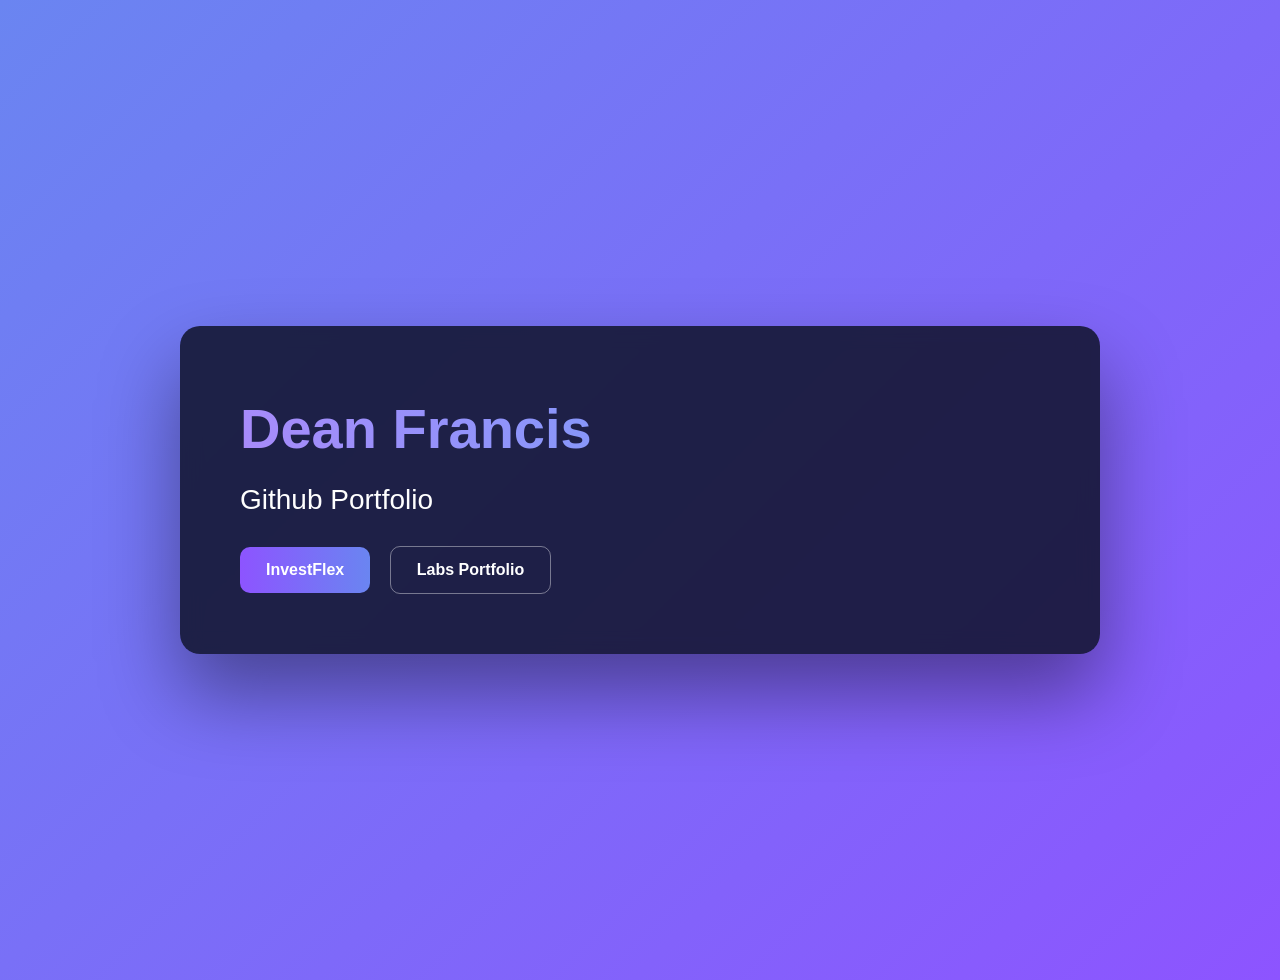
<file: index.html>
<!DOCTYPE html>
<html>
<head>
  <link rel="icon" type="images/x-icon" href="images/Dean Photo.jpeg" />
  <title>Dean Francis 22212761</title>
  <link rel="stylesheet" href="styles/style.css">
</head>

<body>
  <div class="hero-wrapper">
    <div class="hero-card">
      <h1 class="name">Dean Francis</h1>
      <h2 class="tagline">Github Portfolio</h2>
      <div class="hero-buttons">
        <a href="investflex.html" class="primary-btn">InvestFlex</a>
        <a href="labs.html" class="secondary-btn">Labs Portfolio</a>
      </div>
    </div>
  </div>
</body>
</html>
</file>
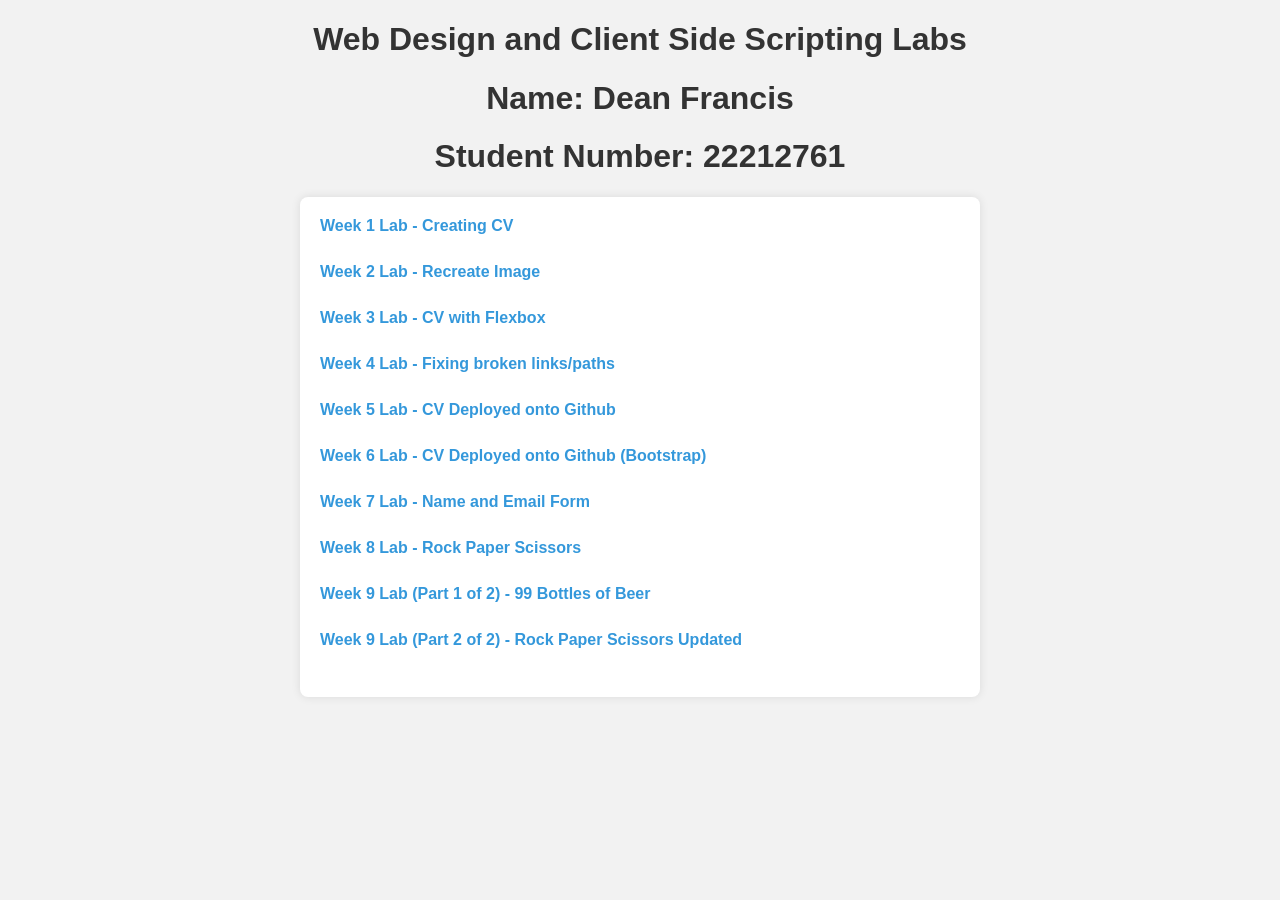
<file: Labs - Web Design and Client Side Scripting/index.html>
<!DOCTYPE html>
<html>
	<head>
		<link rel="icon" type="images/x-icon" href="images/Dean Photo.jpeg" />
		<title>Labs Dean Francis 22212761</title>
		<link rel="stylesheet" href="styles/style.css">
	</head>
	<body>
	<h1>Web Design and Client Side Scripting Labs</h1>
	<h1>Name: Dean Francis</h1>
	<h1>Student Number: 22212761</h1>
	<div id="header">
			<div class="link"><a href="Week 1/CV.html">Week 1 Lab - Creating CV</a></div>
			<br/>
			<div class="link"><a href="Week 2/week2lab.html">Week 2 Lab - Recreate Image</a></div>
			<br/>
			<div class="link"><a href="Week 3/CV.html">Week 3 Lab - CV with Flexbox</a></div>
			<br/>
			<div class="link"><a href="Week 4/index.html">Week 4 Lab - Fixing broken links/paths</a></div>
			<br/>
			<div class="link"><a href="Week 5/index.html">Week 5 Lab - CV Deployed onto Github</a></div>
			<br/>
			<div class="link"><a href="Week 6/index.html">Week 6 Lab - CV Deployed onto Github (Bootstrap)</a></div>
			<br/>
			<div class="link"><a href="Week 7/index.html">Week 7 Lab - Name and Email Form</a></div>
			<br/>
			<div class="link"><a href="Week 8/index.html">Week 8 Lab - Rock Paper Scissors</a></div>
			<br/>
			<div class="link"><a href="Week 9/Lab - 99 Bottles of Beer/index.html">Week 9 Lab (Part 1 of 2) - 99 Bottles of Beer</a></div>
			<br/>
			<div class="link"><a href="Week 9/Lab - Rock Paper Scissors/index.html">Week 9 Lab (Part 2 of 2) - Rock Paper Scissors Updated</a></div>
			<br/>
	</div>
	
	</body>
</html>
</file>
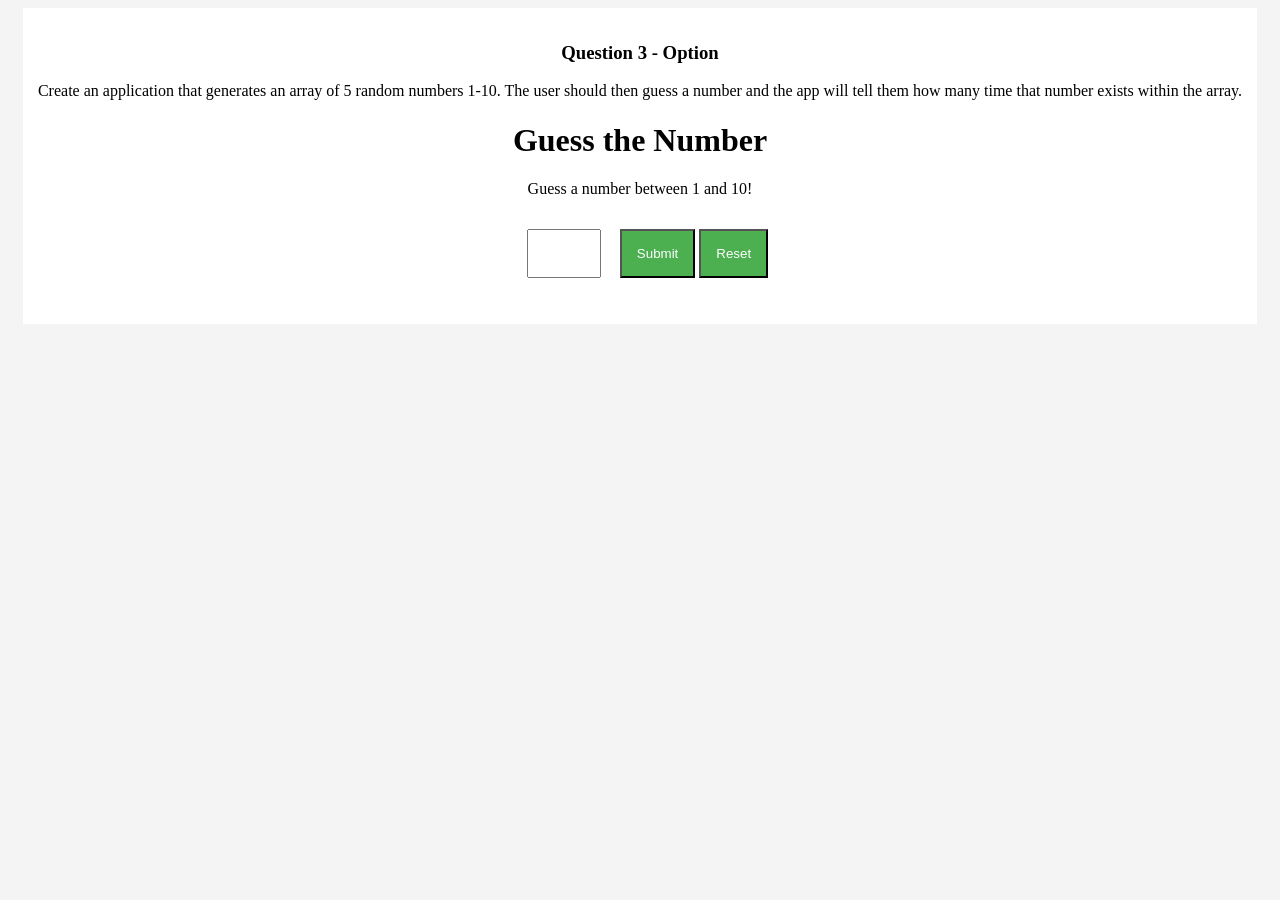
<file: Week 10/index.html>
<!DOCTYPE html>
<html>
<head>
<title>Lab 10 - Question 3 Option</title>
<link rel="stylesheet" href="style.css">
</head>

<body>

	<div class="container">
		<h3>Question 3 - Option</h3>
			<p>Create an application that generates an array of 5 random numbers 1-10. The user should then guess a number and the app will tell them how many time that number exists within the array.</p>
			<h1>Guess the Number</h1>
			<p>Guess a number between 1 and 10!</p>
				<input type="number" id="userGuess" min="1" max="10">
				<button onclick="checkGuess()">Submit</button>
				<button onclick="resetGame()">Reset</button>
			<p id="result"></p>
	</div>
  
<script src="script.js"></script>
</body>
</html>
</file>
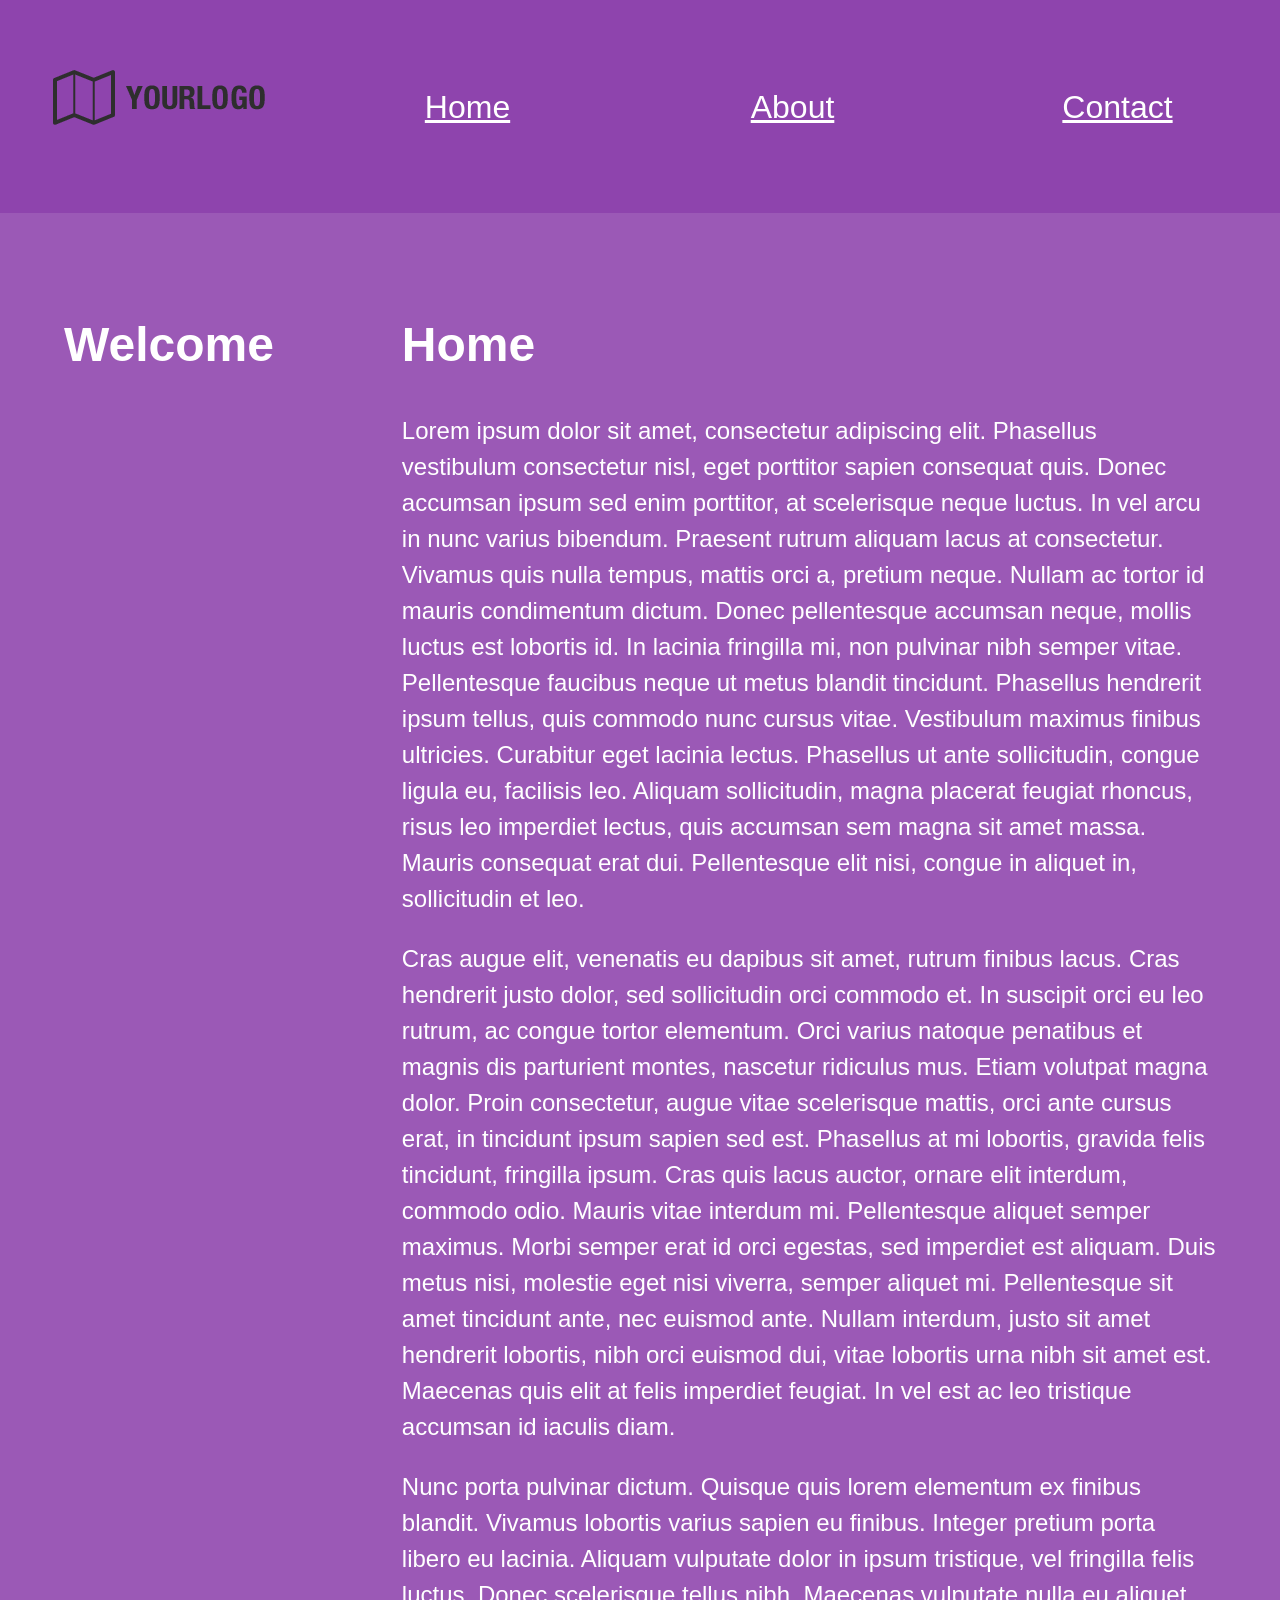
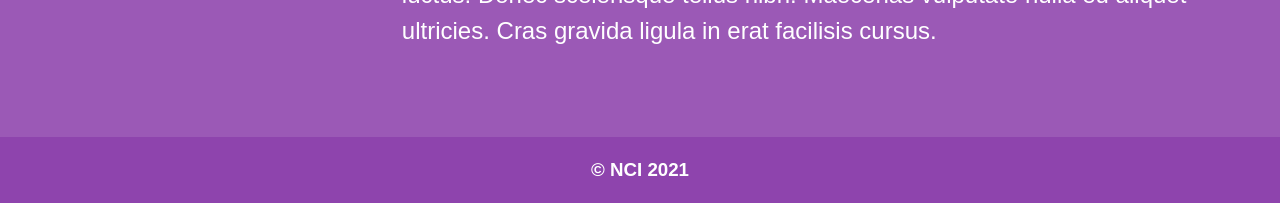
<file: Week 4/index.html>
<!DOCTYPE html>
<html>
	<head>
		<title>Home</title>
		<link rel="stylesheet" href="styles/style.css"/>
	</head>
	<body>
		<div id="header">
			<div id="header1"><img src="images/lipsum.png" alt="Logo"></div>
			<div id="header2">
				<div class="link"><a href="index.html">Home</a></div>
				<div class="link"><a href="about/about.html">About</a></div>
				<div class="link"><a href="contact/contact.html">Contact</a></div>
			</div>
		</div>
		<div id="main">
			<div id="sidebar">
				<h1>Welcome</h1>
			</div>
			<div id="content">
				<h1>Home</h1>
				<p>
					Lorem ipsum dolor sit amet, consectetur adipiscing elit. Phasellus vestibulum consectetur nisl, eget porttitor sapien consequat quis. Donec accumsan ipsum sed enim porttitor, at scelerisque neque luctus. In vel arcu in nunc varius bibendum. Praesent rutrum aliquam lacus at consectetur. Vivamus quis nulla tempus, mattis orci a, pretium neque. Nullam ac tortor id mauris condimentum dictum. Donec pellentesque accumsan neque, mollis luctus est lobortis id. In lacinia fringilla mi, non pulvinar nibh semper vitae. Pellentesque faucibus neque ut metus blandit tincidunt. Phasellus hendrerit ipsum tellus, quis commodo nunc cursus vitae. Vestibulum maximus finibus ultricies. Curabitur eget lacinia lectus. Phasellus ut ante sollicitudin, congue ligula eu, facilisis leo. Aliquam sollicitudin, magna placerat feugiat rhoncus, risus leo imperdiet lectus, quis accumsan sem magna sit amet massa. Mauris consequat erat dui. Pellentesque elit nisi, congue in aliquet in, sollicitudin et leo.
				</p>
				<p>
					Cras augue elit, venenatis eu dapibus sit amet, rutrum finibus lacus. Cras hendrerit justo dolor, sed sollicitudin orci commodo et. In suscipit orci eu leo rutrum, ac congue tortor elementum. Orci varius natoque penatibus et magnis dis parturient montes, nascetur ridiculus mus. Etiam volutpat magna dolor. Proin consectetur, augue vitae scelerisque mattis, orci ante cursus erat, in tincidunt ipsum sapien sed est. Phasellus at mi lobortis, gravida felis tincidunt, fringilla ipsum. Cras quis lacus auctor, ornare elit interdum, commodo odio. Mauris vitae interdum mi. Pellentesque aliquet semper maximus. Morbi semper erat id orci egestas, sed imperdiet est aliquam. Duis metus nisi, molestie eget nisi viverra, semper aliquet mi. Pellentesque sit amet tincidunt ante, nec euismod ante. Nullam interdum, justo sit amet hendrerit lobortis, nibh orci euismod dui, vitae lobortis urna nibh sit amet est. Maecenas quis elit at felis imperdiet feugiat. In vel est ac leo tristique accumsan id iaculis diam.
				</p>
				<p>
					Nunc porta pulvinar dictum. Quisque quis lorem elementum ex finibus blandit. Vivamus lobortis varius sapien eu finibus. Integer pretium porta libero eu lacinia. Aliquam vulputate dolor in ipsum tristique, vel fringilla felis luctus. Donec scelerisque tellus nibh. Maecenas vulputate nulla eu aliquet ultricies. Cras gravida ligula in erat facilisis cursus.
				</p>			
			</div>
		</div>
		<div id="footer">
			<div class="foot"></div>
			<div class="foot"><h3>&copy; NCI 2021</h3></div>
			<div class="foot"></div>
		</div>		
	</body>
</html>
</file>
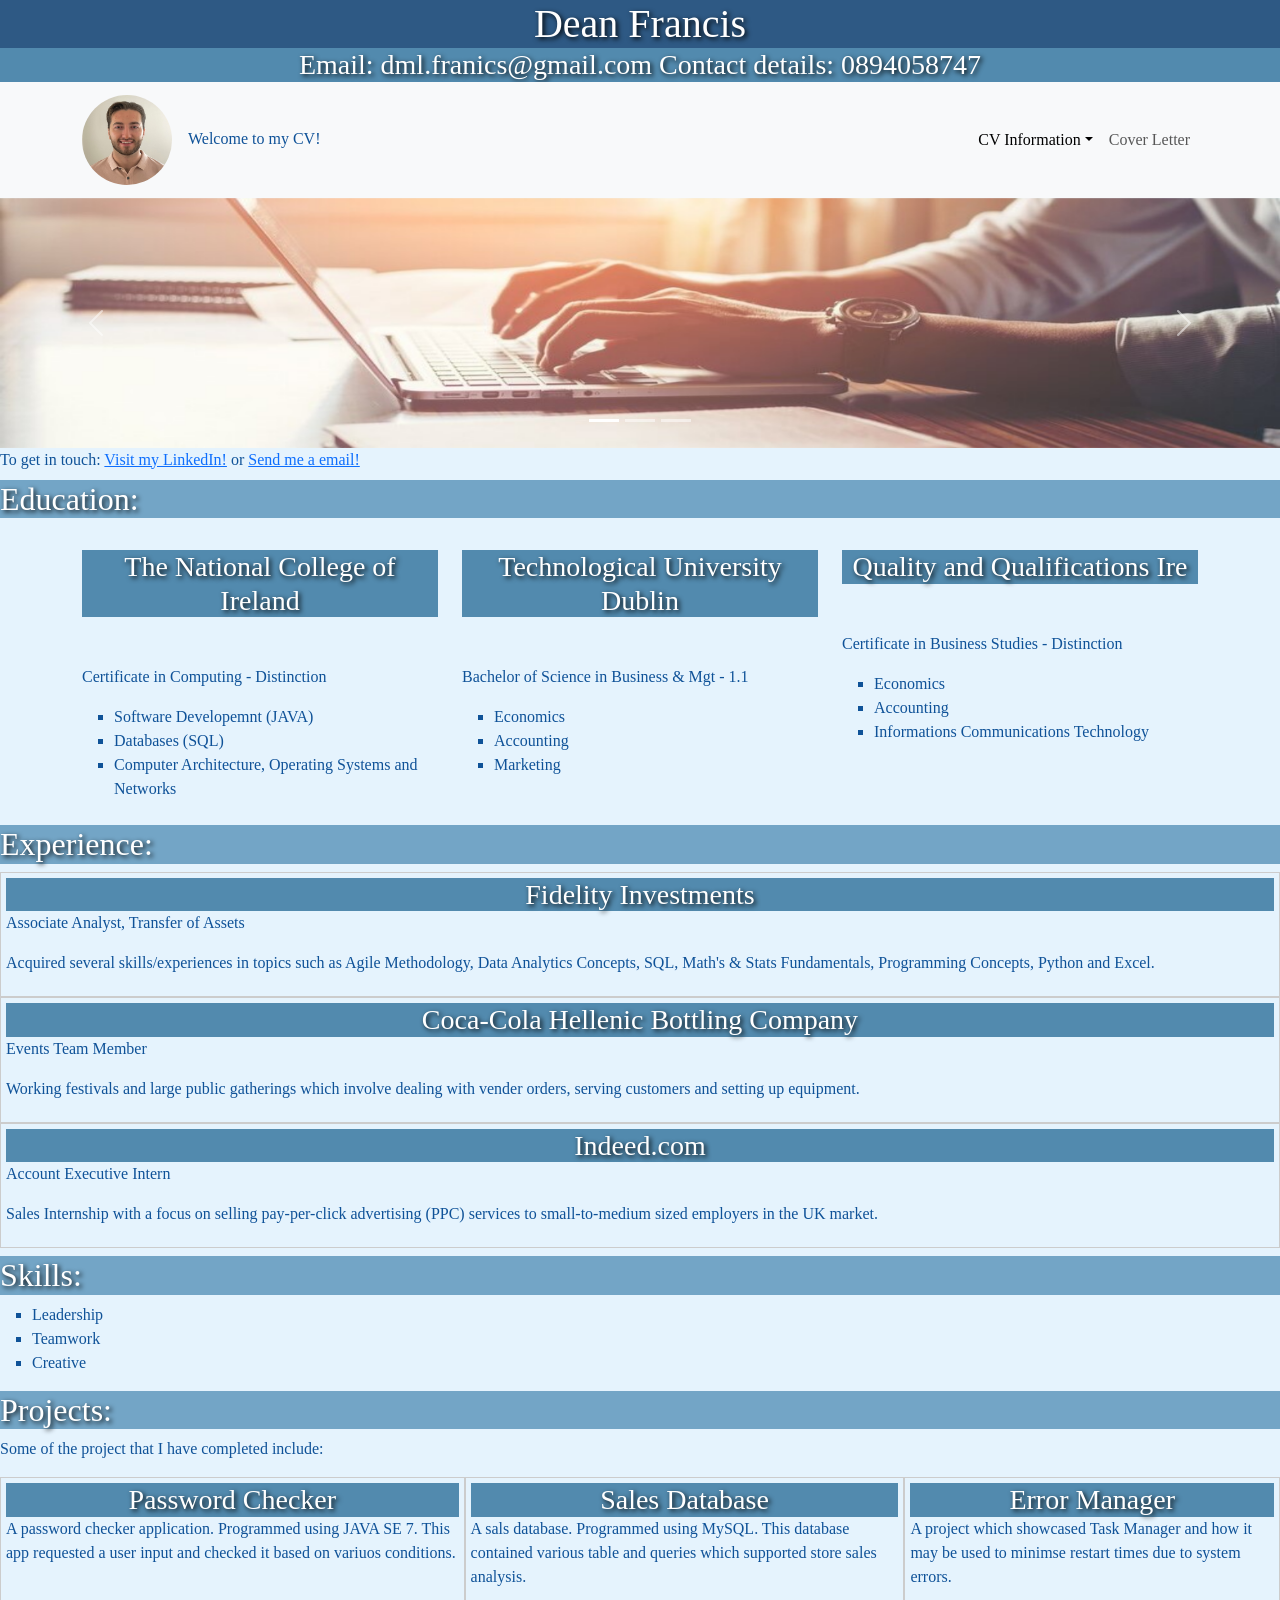
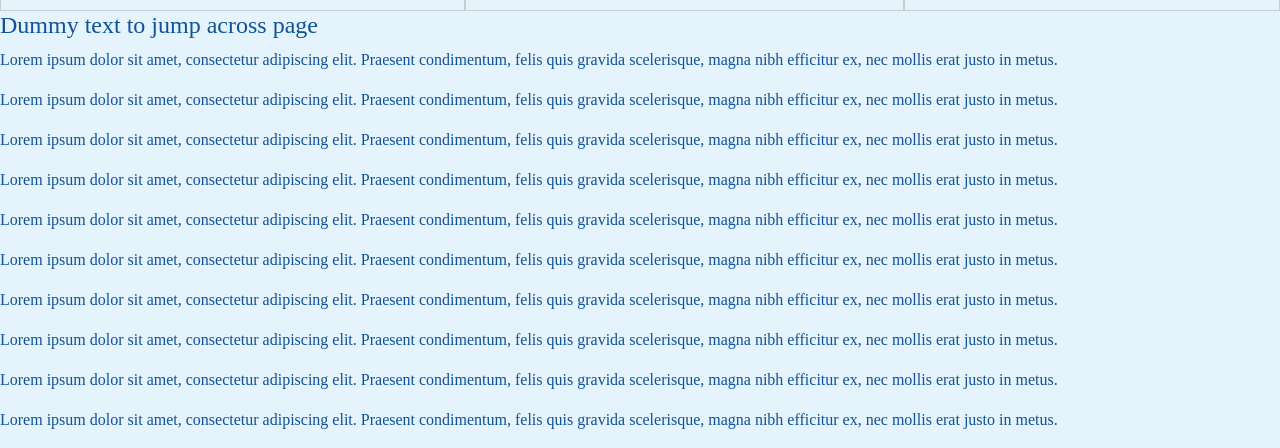
<file: Week 5/index.html>
<!DOCTYPE html>
<html>
<head>
	<title>My CV</title>
	<link href="https://cdn.jsdelivr.net/npm/bootstrap@5.0.2/dist/css/bootstrap.min.css" rel="stylesheet" integrity="sha384-EVSTQN3/azprG1Anm3QDgpJLIm9Nao0Yz1ztcQTwFspd3yD65VohhpuuCOmLASjC" crossorigin="anonymous">
	<script src="https://cdn.jsdelivr.net/npm/bootstrap@5.0.2/dist/js/bootstrap.bundle.min.js" integrity="sha384-MrcW6ZMFYlzcLA8Nl+NtUVF0sA7MsXsP1UyJoMp4YLEuNSfAP+JcXn/tWtIaxVXM" crossorigin="anonymous"></script>
	<link rel="Stylesheet" href="styles/CV.css">
</head>
<body>
	<a id="linked-welcome"></a>
	<h1>Dean Francis</h1>
	<h3>Email: <span id="email">dml.franics@gmail.com</span> Contact details: <span id="contact-details"> 0894058747</span></h3>
	
	<!--NavBar-->
	<nav class="navbar navbar-expand-lg navbar-light bg-light">
		  <div class="container">
			<a><img src="images/Dean Photo.jpeg" alt="Picture of Dean" class="navbar-brand deanpic" height="70" />Welcome to my CV!</a>
			<button class="navbar-toggler" type="button" data-bs-toggle="collapse" data-bs-target="#navbarNav" aria-controls="navbarNav" aria-expanded="false" aria-label="Toggle navigation">
			  <span class="navbar-toggler-icon"></span>
			</button>
			<div class="collapse navbar-collapse" id="navbarNav">
			  <ul class="navbar-nav ms-auto">
				<li class="nav-item nav-item dropdown">
				  <a class="nav-link active nav-link dropdown-toggle" aria-current="page" href="index.html" id="navbarDropdownMenuLink" role="button" data-bs-toggle="dropdown" aria-expanded="false">CV Information</a>
						  </a>
						  <ul class="dropdown-menu" aria-labelledby="navbarDropdownMenuLink">
							<li><a class="dropdown-item" href="#linked-welcome">Welcome</a></li>
							<li><a class="dropdown-item" href="#linked-education">Education</a></li>
							<li><a class="dropdown-item" href="#linked-experience">Experience</a></li>
							<li><a class="dropdown-item" href="#linked-skills">Skills</a></li>
							<li><a class="dropdown-item" href="#linked-projects">Projects</a></li>
						  </ul>
						</li>
				<li class="nav-item">
				  <a class="nav-link" href="coverletter/Coverletter.html">Cover Letter</a>
				</li>
			  </ul>
			</div>
		  </div>
		</nav>
	<!--Carousel-->
	<div id="carouselExampleIndicators" class="carousel slide" data-bs-ride="carousel">
		  <div class="carousel-indicators">
			<button type="button" data-bs-target="#carouselExampleIndicators" data-bs-slide-to="0" class="active" aria-current="true" aria-label="Slide 1"></button>
			<button type="button" data-bs-target="#carouselExampleIndicators" data-bs-slide-to="1" aria-label="Slide 2"></button>
			<button type="button" data-bs-target="#carouselExampleIndicators" data-bs-slide-to="2" aria-label="Slide 3"></button>
		  </div>
		  <div class="carousel-inner">
			<div class="carousel-item active">
			  <img src="images/comp.jpg" class="d-block w-100" alt="Handing CV">
			</div>
			<div class="carousel-item">
			  <img src="images/copyprojects.jpg" class="d-block w-100" alt="Projects worked">
			</div>
			<div class="carousel-item">
			  <img src="images/copycopycontact.jpg" class="d-block w-100" alt="Get in contact">
			</div>
		  </div>
		  <button class="carousel-control-prev" type="button" data-bs-target="#carouselExampleIndicators" data-bs-slide="prev">
			<span class="carousel-control-prev-icon" aria-hidden="true"></span>
			<span class="visually-hidden">Previous</span>
		  </button>
		  <button class="carousel-control-next" type="button" data-bs-target="#carouselExampleIndicators" data-bs-slide="next">
			<span class="carousel-control-next-icon" aria-hidden="true"></span>
			<span class="visually-hidden">Next</span>
		  </button>
		</div>
	
	<!--Get in touch-->
	<a> To get in touch: </a>
	<a href="https://www.linkedin.com/in/deanfrancis/">Visit my LinkedIn!</a>
	<a> or </a>
	<a href="mailto:dml.francis@gmail.com">Send me a email!</a>
	<br>
			
	<!--Education Cards-->
	<h4 id="linked-education"></h4>
	<h2 class="Headings">Education: </h2>
		<div class="container pt-4">
			<div class="row">
				<div class="col-sm">
					<h3 class="College">The National College of Ireland</h3>
						<br></br>
						<p class="Subjects">Certificate in Computing - Distinction</p>
							<ul id="skill-list">
								<li>Software Developemnt (JAVA)</li>
								<li>Databases (SQL)</li>
								<li>Computer Architecture, Operating Systems and Networks</li>
							</ul>
				</div>
				<div class="col-sm">
				<h3 class="College">Technological University Dublin</h3>
						<br></br>
						<p class="Subjects">Bachelor of Science in Business & Mgt - 1.1</p>
							<ul id="skill-list">
								<li>Economics</li>
								<li>Accounting</li>
								<li>Marketing</li>
							</ul>	
				</div>
				<div class="col-sm">
				<h3 class="College">Quality and Qualifications Ire</h3>
						<br></br>
						<p class="Subjects">Certificate in Business Studies - Distinction</p>
							<ul id="skill-list">
								<li>Economics</li>
								<li>Accounting</li>
								<li>Informations Communications Technology</li>
							</ul>
				</div>
			</div>
		</div>
	
	<h4 id="linked-experience"></h4>
	<h2 class="Headings">Experience:</h2>
	<div class="container-1">
		<div class="box-1">
			<h3>Fidelity Investments</h3>
			<p>Associate Analyst, Transfer of Assets</p>
			<p>Acquired several skills/experiences in topics such as Agile Methodology, Data Analytics Concepts, SQL, Math's & Stats Fundamentals, Programming Concepts, Python and Excel.</p>
		</div>
		<div class="box-2">
			<h3>Coca-Cola Hellenic Bottling Company</h3>
			<p>Events Team Member</p>
			<p>Working festivals and large public gatherings which involve dealing with vender orders, serving customers and setting up equipment.</p>
		</div>
		<div class="box-3">
			<h3>Indeed.com</h3>
			<p>Account Executive Intern</p>
			<p>Sales Internship with a focus on selling pay-per-click advertising (PPC) services to small-to-medium sized employers in the UK market.</p>
		</div>
	</div>
	
	<h4 id="linked-skills"></h4>
	<h2 class="Headings">Skills: </h2>
		<ul id="skill-list">
			<li>Leadership</li>
			<li>Teamwork</li>
			<li>Creative</li>
		</ul>
		
	<h4 id="linked-projects"></h4>
	<h2 class="Headings">Projects: </h2>
	<p>Some of the project that I have completed include:</p>
	<div class="container-2">
		<div class="box-1">
			<h3>Password Checker</h3>
			<p>A password checker application. Programmed using JAVA SE 7. This app requested a user input and checked it based on variuos conditions.</p>
		</div>
		<div class="box-2">
			<h3>Sales Database</h3>
			<p>A sals database. Programmed using MySQL. This database contained various table and queries which supported store sales analysis.</p>
		</div>
		<div class="box-3">
			<h3>Error Manager</h3>
			<p>A project which showcased Task Manager and how it may be used to minimse restart times due to system errors.</p>
		</div>
	</div>
	
	<h4>Dummy text to jump across page</h4>
	<p>Lorem ipsum dolor sit amet, consectetur adipiscing elit. Praesent condimentum, felis quis gravida scelerisque, magna nibh efficitur ex, nec mollis erat justo in metus.</p>
	<p>Lorem ipsum dolor sit amet, consectetur adipiscing elit. Praesent condimentum, felis quis gravida scelerisque, magna nibh efficitur ex, nec mollis erat justo in metus.</p>
	<p>Lorem ipsum dolor sit amet, consectetur adipiscing elit. Praesent condimentum, felis quis gravida scelerisque, magna nibh efficitur ex, nec mollis erat justo in metus.</p>
	<p>Lorem ipsum dolor sit amet, consectetur adipiscing elit. Praesent condimentum, felis quis gravida scelerisque, magna nibh efficitur ex, nec mollis erat justo in metus.</p>
	<p>Lorem ipsum dolor sit amet, consectetur adipiscing elit. Praesent condimentum, felis quis gravida scelerisque, magna nibh efficitur ex, nec mollis erat justo in metus.</p>
	<p>Lorem ipsum dolor sit amet, consectetur adipiscing elit. Praesent condimentum, felis quis gravida scelerisque, magna nibh efficitur ex, nec mollis erat justo in metus.</p>
	<p>Lorem ipsum dolor sit amet, consectetur adipiscing elit. Praesent condimentum, felis quis gravida scelerisque, magna nibh efficitur ex, nec mollis erat justo in metus.</p>
	<p>Lorem ipsum dolor sit amet, consectetur adipiscing elit. Praesent condimentum, felis quis gravida scelerisque, magna nibh efficitur ex, nec mollis erat justo in metus.</p>
	<p>Lorem ipsum dolor sit amet, consectetur adipiscing elit. Praesent condimentum, felis quis gravida scelerisque, magna nibh efficitur ex, nec mollis erat justo in metus.</p>
	<p>Lorem ipsum dolor sit amet, consectetur adipiscing elit. Praesent condimentum, felis quis gravida scelerisque, magna nibh efficitur ex, nec mollis erat justo in metus.</p>
	
</body>
</html>
</file>
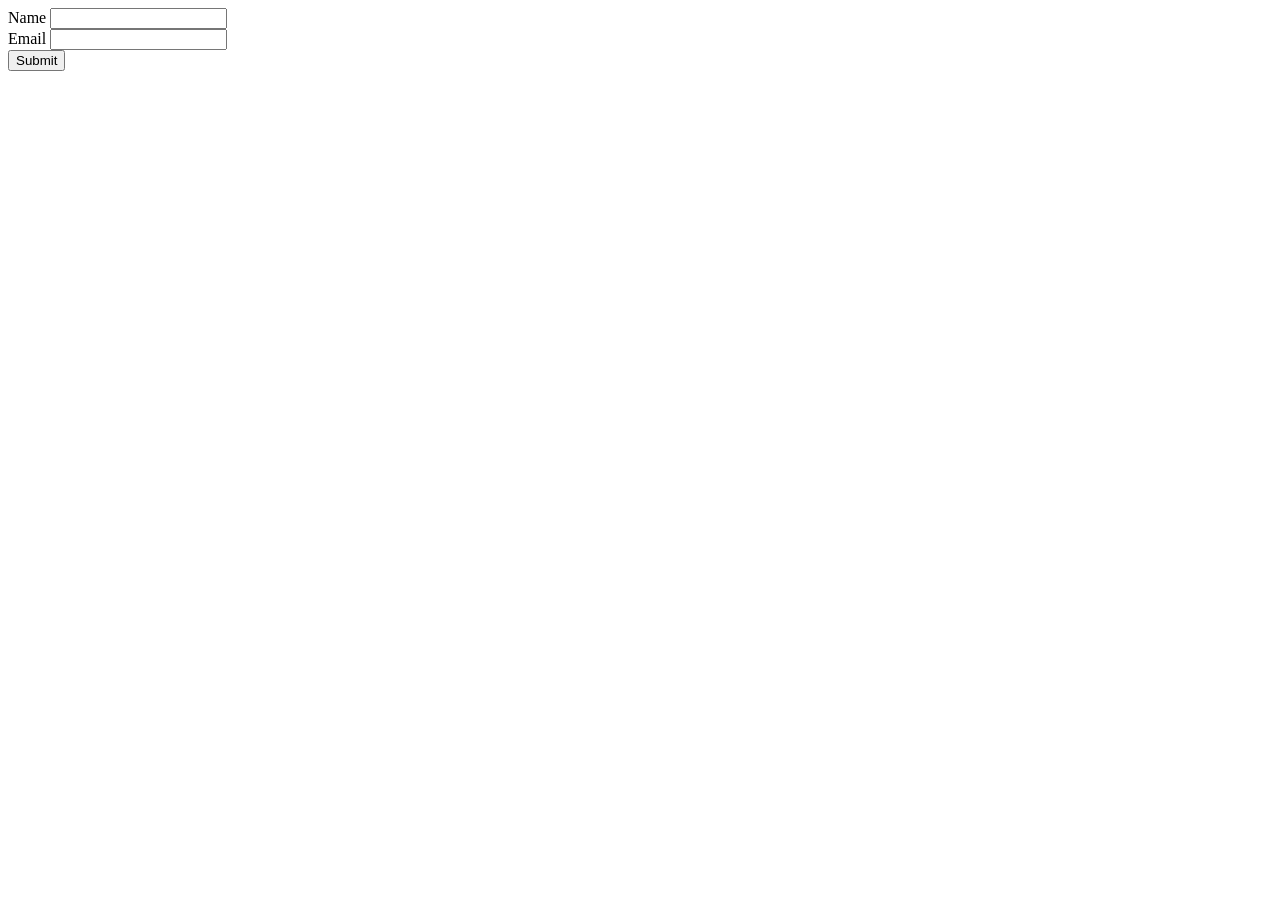
<file: Week 7/index.html>
<!DOCTYPE html>
<html>
	<head>
		<title>Week 7 Lab</title>
	</head>
	<body>
		<form onsubmit="form()" id="newForm">
			Name
			<input type="text" id="enteredName">
			<br>
			Email
			<input type="email" id="enteredEmail">
			<br>
			<input type="submit">
			<br>
		</form>
		<script src="script.js"></script>
	</body>
</html>
</file>
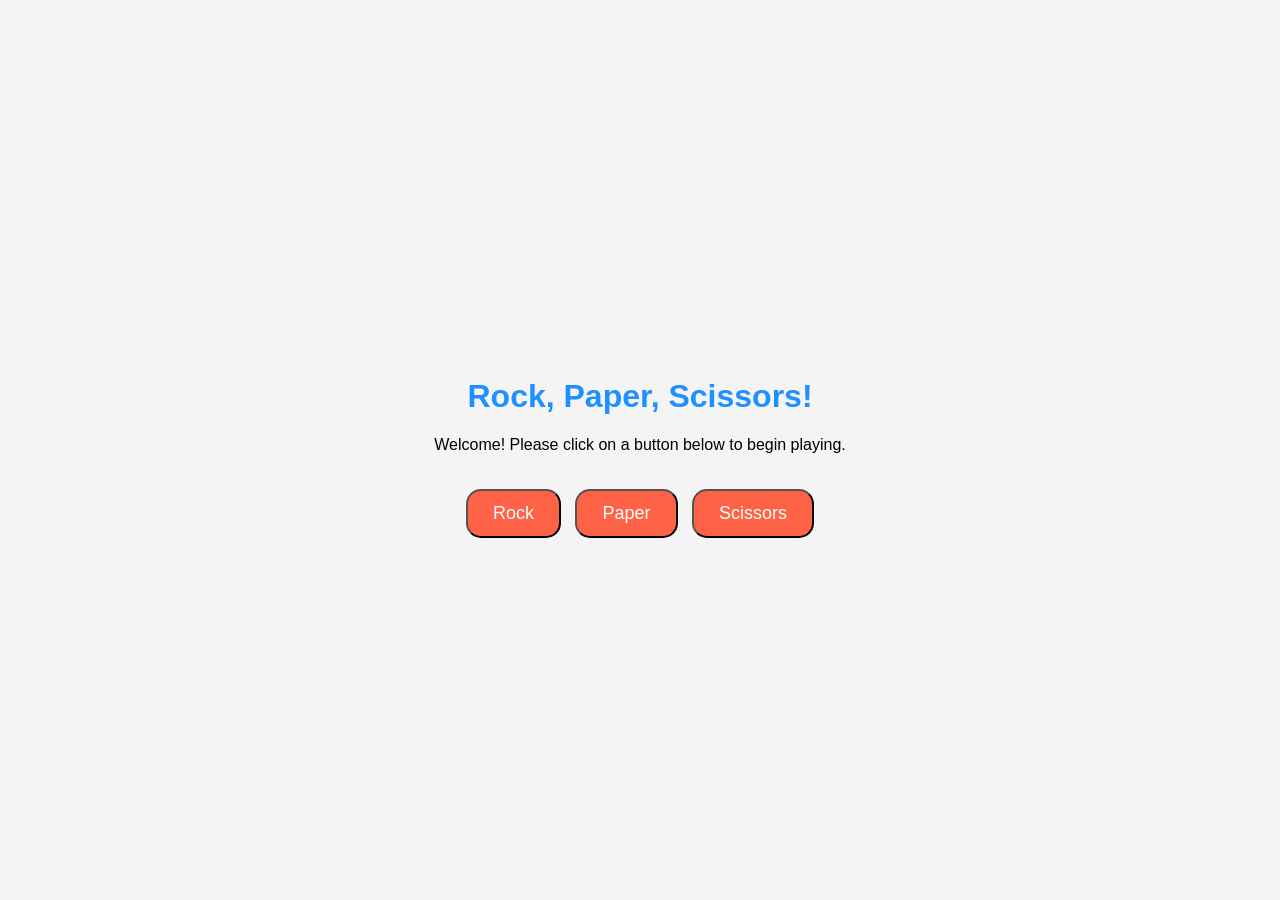
<file: Week 8/index.html>
<!DOCTYPE html>
<html>
	<head>
		<title>Week 8 Lab</title>
		<link rel="stylesheet" href="style.css">
	</head>
	<body>
	<div class="container">
		<h1>Rock, Paper, Scissors!</h1>
		<p>Welcome! Please click on a button below to begin playing.</p>

		<div class="buttons">
			<button onclick="chooseOption('rock')">Rock</button>
			<button onclick="chooseOption('paper')">Paper</button>
			<button onclick="chooseOption('scissors')">Scissors</button>
		</div>

			<div id="userChoice"></div>
			<div id="computerChoice"></div>
			<div id="result"></div>
		</div>

		<script src="script.js"></script>

	</body>
</html>
</file>
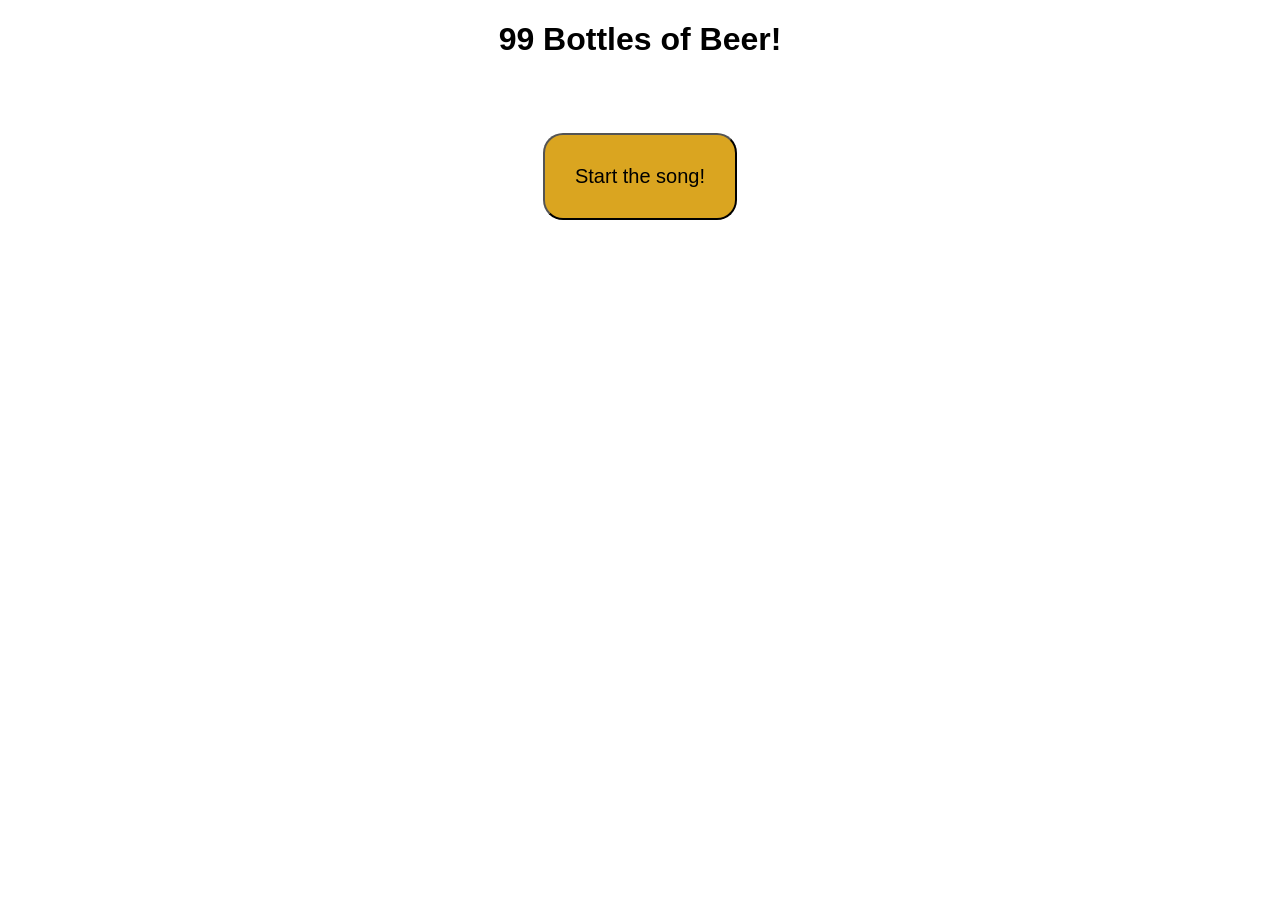
<file: Week 9 Lab/Lab - 99 Bottles of Beer/index.html>
<!DOCTYPE html>
<html>
	<head>
		<title>Lab 1 - 99 Bottles of Beer</title>
		<link rel="stylesheet" href="style.css">
	</head>
	<body>
		<h1>99 Bottles of Beer!</h1>
		<div id="container"></div>
		<button id="startButton" onclick="startSong()">Start the song!</button>
		<script src="script.js"></script>
	</body>
</html>
</file>
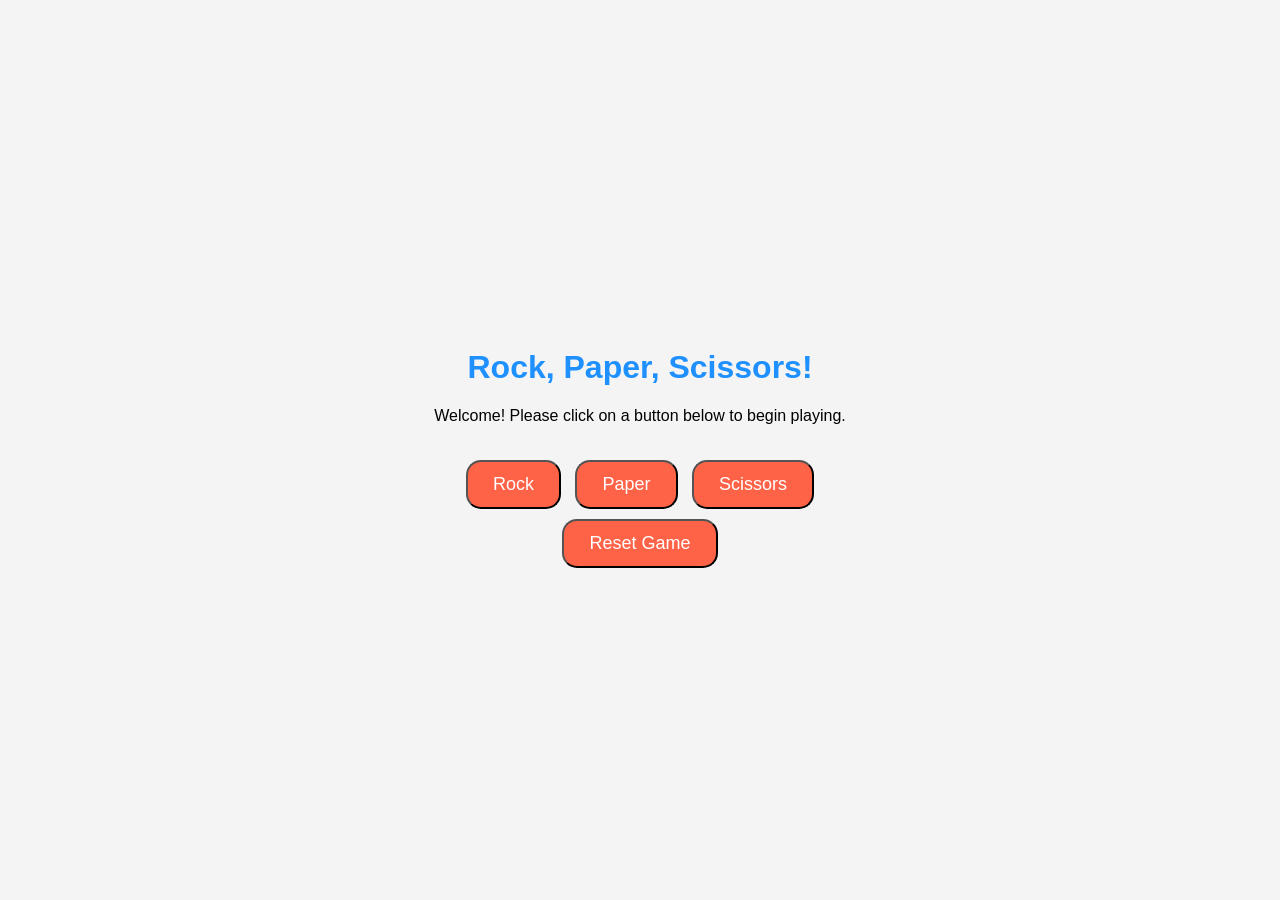
<file: Week 9 Lab/Lab - Rock Paper Scissors/index.html>
<!DOCTYPE html>
<html>
	<head>
		<title>Week 9 Lab</title>
		<link rel="stylesheet" href="style.css">
	</head>
	<body>
	<div class="container">
		<h1>Rock, Paper, Scissors!</h1>
		<p>Welcome! Please click on a button below to begin playing.</p>

		<div class="buttons">
			<button onclick="chooseOption('rock')">Rock</button>
			<button onclick="chooseOption('paper')">Paper</button>
			<button onclick="chooseOption('scissors')">Scissors</button>
			<br>
			<button onclick="resetGame()">Reset Game</button>
		</div>
			<div id="userChoice"></div>
			<div id="computerChoice"></div>
			<div id="result"></div>
	</div>

		<script src="script.js"></script>

	</body>
</html>
</file>
<file: styles/style.css>
/* Remove default margin */
body {
    margin: 0;
    font-family: 'Segoe UI', sans-serif;
    background: linear-gradient(135deg, #6a85f1, #8d54ff, #c86dd7);
    background-size: 200% 200%;
    animation: gradientShift 10s ease infinite;
    color: white;
}

/* Animated gradient */
@keyframes gradientShift {
    0% { background-position: 0% 50%; }
    50% { background-position: 100% 50%; }
    100% { background-position: 0% 50%; }
}

/* Fullscreen center */
.hero-wrapper {
    min-height: 100vh;
    display: flex;
    align-items: center;
    justify-content: center;
    padding: 40px;
}

/* Dark glass card */
.hero-card {
    background: rgba(15, 18, 40, 0.85);
    backdrop-filter: blur(10px);
    padding: 60px;
    border-radius: 20px;
    max-width: 800px;
    width: 100%;
    box-shadow: 0 40px 80px rgba(0,0,0,0.4);
}

/* Typography */
.intro {
    opacity: 0.8;
    font-size: 18px;
}

.name {
    font-size: 56px;
    margin: 10px 0;
    background: linear-gradient(90deg, #a78bfa, #60a5fa);
    -webkit-background-clip: text;
    -webkit-text-fill-color: transparent;
}

.tagline {
    font-size: 28px;
    font-weight: 500;
    margin-bottom: 30px;
}

/* Buttons */
.hero-buttons {
    margin-top: 30px;
}

.primary-btn,
.secondary-btn {
    display: inline-block;
    padding: 14px 26px;
    margin-right: 15px;
    border-radius: 10px;
    text-decoration: none;
    font-weight: 600;
    transition: 0.3s ease;
}

.primary-btn {
    background: linear-gradient(90deg, #8d54ff, #6a85f1);
    color: white;
}

.primary-btn:hover {
    transform: translateY(-3px);
    box-shadow: 0 10px 25px rgba(141,84,255,0.4);
}

.secondary-btn {
    border: 1px solid rgba(255,255,255,0.4);
    color: white;
}

.secondary-btn:hover {
    background: rgba(255,255,255,0.1);
    transform: translateY(-3px);
}

.student {
    margin-top: 40px;
    opacity: 0.7;
    font-size: 14px;
}

/* ===== Labs page styling (uses same hero-wrapper / hero-card) ===== */

.page-title{
  margin: 8px 0 10px;
  font-size: 40px;
}

.page-subtitle{
  margin: 0 0 22px;
  opacity: 0.8;
  font-size: 16px;
  line-height: 1.5;
}

.labs-list{
  display: grid;
  gap: 12px;
  margin-top: 10px;
}

.lab-item{
  display: block;
  padding: 14px 16px;
  border-radius: 12px;
  text-decoration: none;
  color: white;
  background: rgba(255,255,255,0.08);
  border: 1px solid rgba(255,255,255,0.12);
  transition: transform 0.15s ease, background 0.15s ease, box-shadow 0.15s ease;
}

.lab-item:hover{
  transform: translateY(-2px);
  background: rgba(255,255,255,0.12);
  box-shadow: 0 10px 25px rgba(0,0,0,0.25);
}

.footer-actions{
  margin-top: 26px;
}

/* ===== InvestFlex media styling ===== */

.section-heading{
  margin: 30px 0 15px;
  font-size: 20px;
  font-weight: 600;
  opacity: 0.9;
}

.media-section{
  margin-top: 20px;
}

.media-video{
  width: 100%;
  border-radius: 12px;
  box-shadow: 0 20px 40px rgba(0,0,0,0.35);
}

.media-pdf{
  width: 100%;
  height: 600px;
  border-radius: 12px;
  border: none;
  margin-top: 10px;
  box-shadow: 0 20px 40px rgba(0,0,0,0.35);
}
</file>
<file: Labs - Web Design and Client Side Scripting/styles/style.css>
body {
    font-family: Arial, sans-serif;
    margin: 0;
    padding: 0;
    background-color: #f2f2f2;
}

h1 {
    text-align: center;
    color: #333;
}

#header {
    width: 50%;
    margin: 20px auto;
    background-color: #fff;
    padding: 20px;
    border-radius: 8px;
    box-shadow: 0 0 10px rgba(0, 0, 0, 0.1);
}

.link {
    margin-bottom: 10px;
}

.link a {
    text-decoration: none;
    color: #3498db;
    font-weight: bold;
}

.link a:hover {
    color: #e74c3c;
}
</file>
<file: Week 10/style.css>
body{
	display: flex;
	align-items: center;
	justify-content: center;
	background-color: #f4f4f4;
}

input{
	padding: 15px;
	margin: 15px;
}

button{
	padding: 15px;
	background-color: #4caf50;
	color: #fff;
}

.container{
	text-align: center;
	background-color: white;
	padding: 15px;
}
</file>
<file: Week 4/styles/style.css>
body{
	margin:0px;
	font-family:Helvetica;
	color:white;
	background:#8e44ad;	
	line-height:1.5;
}
#header, #main, #footer{
	display:flex;
}
#header{
	background:#8e44ad;
	font-size:200%;
}
#main{
	min-height:600px;
	background:#9b59b6;
	font-size:150%;
}
#header1{
	flex:2;	
	text-align:center;	
}
.link,.foot{
	flex:3;
	text-align:center;	
}
#header2{
	display:flex;
	flex:10;	
	align-items:center;
}
#sidebar{
	flex:2;
	padding:5%;
}
#content{
	flex:10;
	padding:5%;
}
a{
	color:white;
}
input,textarea{
	font-size:50pt;
	width:100%;
	height:100px;
}
</file>
<file: Week 5/styles/CV.css>
body{
	background:#E5F3FD;
	color:#0F5298;
	font-family:Georgia;
	font-weight:lighter;
}

h1{
	text-align: center;
	text-shadow: 2px 2px 5px black;
	background:#2E5984;
	color:white;
	margin:0px;
	padding:0px;
}

h3{
	text-align: center;
	text-shadow: 2px 2px 5px black;
	background:#528AAE;
	color:white;
	margin:0px;
	padding:0px;
}

.Headings{
	background:#73A5C6;
	text-shadow: 2px 2px 5px black;
	color:white;
}

#College{
	text-decoration:underline;
	font-weight:bold;
	
}

#skill-list{
	list-style-type:square;
}

/*
!!!Week 3 lab is below - Has 3 columns (flex driection), justified content (space between) and a media query (min width)!!!
*/
@media(min-width:668px){
	.container-1{
		display:flex;
		flex-direction:column;
		justify-content:space-between;
	}
	
	.container-2{
		display:flex;
		flex-direction:row;
		justify-content:space-between;
	}	
}

.container-1 div, .container-2 div{
	border:1px #ccc solid;
	padding:5px;
}

img{
	width:250px;
	height:250px;
}

.deanpic{
	border-radius: 50%;
	max-width: 90px;
	max-height: 100px;
}
</file>
<file: Week 8/style.css>
body{
	font-family: 'Arial', sans-serif;;
	margin: 0;
	padding: 0;
	display: flex;
	justify-content: center;
	align-items: center;
	height: 100vh;
	background-color: #f4f4f4;
}

h1{
	color: #1e90ff;;
}

button {
    font-size: 18px;
    padding: 12px 25px;
    margin: 5px;
    cursor: pointer;
    background-color: #ff6347;
    color: white;
    border-radius: 15px;
}

.container{
	text-align: center;
}

.buttons{
	margin-top: 30px;
}
</file>
<file: Week 9 Lab/Lab - 99 Bottles of Beer/style.css>
body{
	font-family: Arial;
	text-align: center;
}

button{
	font-size: 20px;
	padding: 30px 30px;
	background-color: #DAA520;
	color: black;
	border-radius: 20px;
	cursor: pointer;
}

#container{
	margin-top: 25px;
	padding: 25px;
}
</file>
<file: Week 9 Lab/Lab - Rock Paper Scissors/style.css>
body{
	font-family: 'Arial', sans-serif;;
	margin: 0;
	padding: 0;
	display: flex;
	justify-content: center;
	align-items: center;
	height: 100vh;
	background-color: #f4f4f4;
}

h1{
	color: #1e90ff;;
}

button {
    font-size: 18px;
    padding: 12px 25px;
    margin: 5px;
    cursor: pointer;
    background-color: #ff6347;
    color: white;
    border-radius: 15px;
}

.container{
	text-align: center;
}

.buttons{
	margin-top: 30px;
}
</file>
